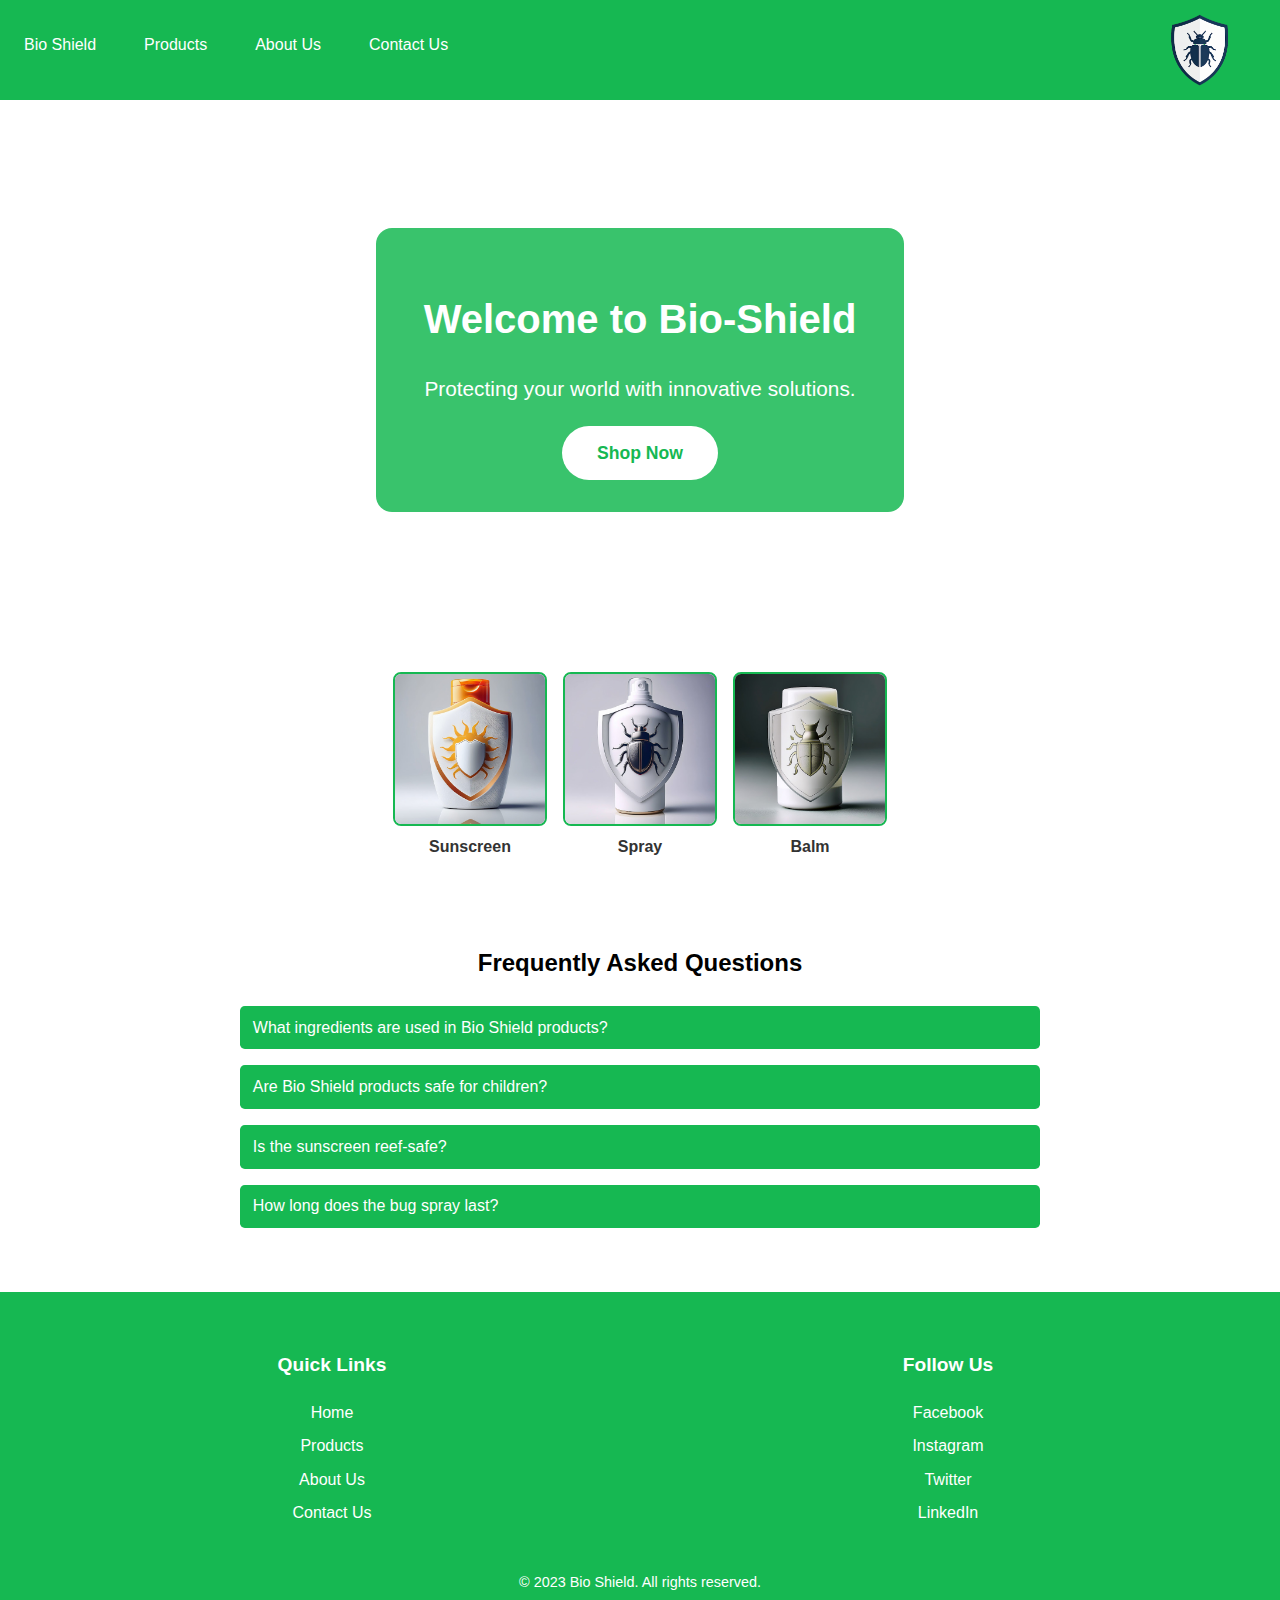
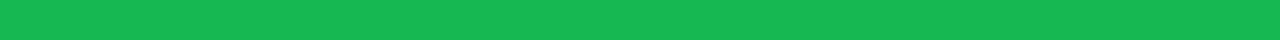
<file: Bio-Shield/index.html>
<!DOCTYPE html>
<html lang="en">
<head>
    <meta charset="UTF-8">
    <meta name="viewport" content="width=device-width, initial-scale=1.0">
    <link rel="stylesheet" href="../css/nav.css">
    <link rel="stylesheet" href="../css/index.css">
    <link rel="stylesheet" href="../css/footer.css">
    <title>Bio-Shield</title>
</head>
    <body>
        <nav class="navbar">
		    <ul>
			<li><a href="index.html">Bio Shield</a></li>
            <li><a href="products.html">Products</a></li>
			<li><a href="aboutus.html">About Us</a></li>
			<li><a href="contactus.html">Contact Us</a></li>
            <img src="../images/bioshieldlogo.png" alt="Bio Shield Logo" class="logo">
		</ul>
	</nav>


    <section class="hero">
        <div class="hero-content">
            <h1>Welcome to Bio-Shield</h1>
            <p>Protecting your world with innovative solutions.</p>
            <a href="products.html" class="hero-btn">Shop Now</a>
        </div>
    </section>

        <div class="product-showcase">
        <div class="product-item">
            <a href="products.html">
                <img src="../images/sunscreenbottle.jpg" alt="Sunscreen">
            </a>
            <p class="product-title"><strong>Sunscreen</strong></p>
        </div>
        <div class="product-item">
            <a href="products.html">
                <img src="../images/spraybottle.jpg" alt="Spray">
            </a>
            <p class="product-title"><strong>Spray</strong></p>
        </div>
        <div class="product-item">
            <a href="products.html">
                <img src="../images/balm.jpg" alt="Balm">
            </a>
        <p class="product-title"><strong>Balm</strong></p>
        </div>
    </div>
    


        <section class="faq">
        <h2>Frequently Asked Questions</h2>
        <div class="faq-item">
            <button class="faq-question">What ingredients are used in Bio Shield products?</button>
            <div class="faq-answer">
                <p>Bio Shield products are made with natural, non-toxic, and eco-friendly ingredients to ensure safety for you and the environment.</p>
            </div>
        </div>
        <div class="faq-item">
            <button class="faq-question">Are Bio Shield products safe for children?</button>
            <div class="faq-answer">
                <p>Yes, all Bio Shield products are formulated to be safe for children when used as directed.</p>
            </div>
        </div>
        <div class="faq-item">
            <button class="faq-question">Is the sunscreen reef-safe?</button>
            <div class="faq-answer">
                <p>Yes, our sunscreen is reef-safe and free from harmful chemicals like oxybenzone and octinoxate.</p>
            </div>
        </div>
        <div class="faq-item">
            <button class="faq-question">How long does the bug spray last?</button>
            <div class="faq-answer">
                <p>The bug spray provides protection for up to 6 hours. Reapply as needed for extended outdoor activities.</p>
            </div>
        </div>
    </section>
    
    <style>
        
    </style>
    
    <script>
        const faqQuestions = document.querySelectorAll('.faq-question');
        faqQuestions.forEach(question => {
            question.addEventListener('click', () => {
                const answer = question.nextElementSibling;
                const isVisible = answer.style.display === 'block';
                answer.style.display = isVisible ? 'none' : 'block';
            });
        });
    </script>
    
<footer>
    <div class="footer-container">
        <div class="footer-links">
            <h4>Quick Links</h4>
            <ul>
                <li><a href="index.html">Home</a></li>
                <li><a href="products.html">Products</a></li>
                <li><a href="aboutus.html">About Us</a></li>
                <li><a href="contactus.html">Contact Us</a></li>
            </ul>
        </div>
        <div class="footer-social">
            <h4>Follow Us</h4>
            <ul>
                <li><a href="https://www.facebook.com" target="_blank">Facebook</a></li>
                <li><a href="https://www.instagram.com" target="_blank">Instagram</a></li>
                <li><a href="https://www.twitter.com" target="_blank">Twitter</a></li>
                <li><a href="https://www.linkedin.com" target="_blank">LinkedIn</a></li>
            </ul>
        </div>
    </div>
    <div class="footer-bottom">
        <p>&copy; 2023 Bio Shield. All rights reserved.</p>
    </div>
</footer>

<style>

</style>

    </body>
</html>
</file>
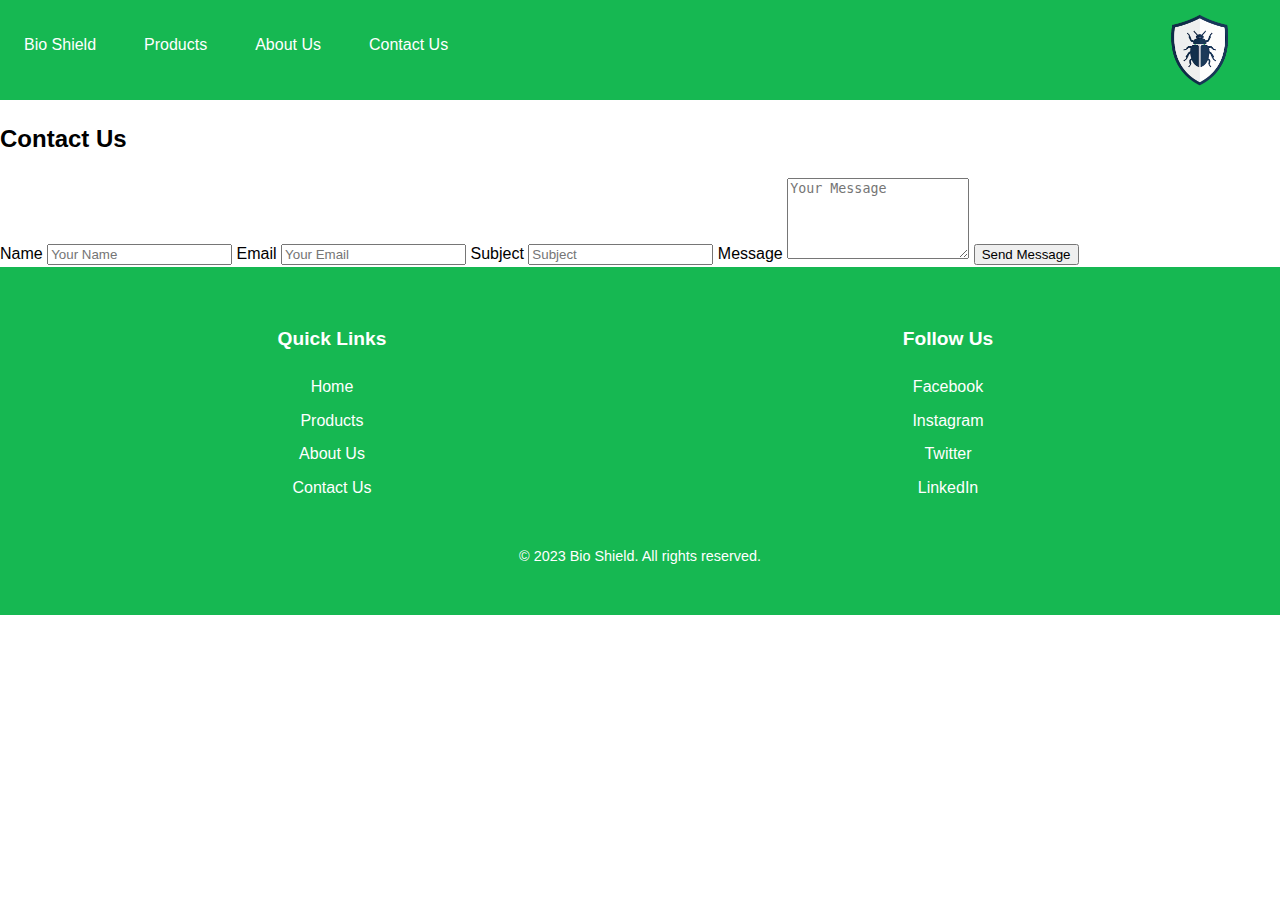
<file: Bio-Shield/contactus.html>
<!DOCTYPE html>
<html lang="en">
<head>
    <meta charset="UTF-8">
    <meta name="viewport" content="width=device-width, initial-scale=1.0">
    <link rel="stylesheet" href="../css/nav.css">
    <link rel="stylesheet" href="../css/contactus.css">
    <link rel="stylesheet" href="../css/footer.css">
    <title>Contact Us</title>
</head>
<body>
    <nav class="navbar">
        <ul>
            <li><a href="index.html">Bio Shield</a></li>
            <li><a href="products.html">Products</a></li>
            <li><a href="aboutus.html">About Us</a></li>
            <li><a href="contactus.html">Contact Us</a></li>
            <img src="../images/bioshieldlogo.png" alt="Bio Shield Logo" class="logo">
        </ul>
    </nav>
    <p>
    
        <div class="contact-form">
            <h2>Contact Us</h2>
            <form action="submit_form.php" method="POST">
                <label for="name">Name</label>
                <input type="text" id="name" name="name" placeholder="Your Name" required>
    
                <label for="email">Email</label>
                <input type="email" id="email" name="email" placeholder="Your Email" required>
    
                <label for="subject">Subject</label>
                <input type="text" id="subject" name="subject" placeholder="Subject" required>
    
                <label for="message">Message</label>
                <textarea id="message" name="message" rows="5" placeholder="Your Message" required></textarea>
    
                <button type="submit">Send Message</button>
            </form>
        </div>

        <footer>
            <div class="footer-container">
                <div class="footer-links">
                    <h4>Quick Links</h4>
                    <ul>
                        <li><a href="index.html">Home</a></li>
                        <li><a href="products.html">Products</a></li>
                        <li><a href="aboutus.html">About Us</a></li>
                        <li><a href="contactus.html">Contact Us</a></li>
                    </ul>
                </div>
                <div class="footer-social">
                    <h4>Follow Us</h4>
                    <ul>
                        <li><a href="https://www.facebook.com" target="_blank">Facebook</a></li>
                        <li><a href="https://www.instagram.com" target="_blank">Instagram</a></li>
                        <li><a href="https://www.twitter.com" target="_blank">Twitter</a></li>
                        <li><a href="https://www.linkedin.com" target="_blank">LinkedIn</a></li>
                    </ul>
                </div>
            </div>
            <div class="footer-bottom">
                <p>&copy; 2023 Bio Shield. All rights reserved.</p>
            </div>
        </footer>


</body>
</html>
</file>
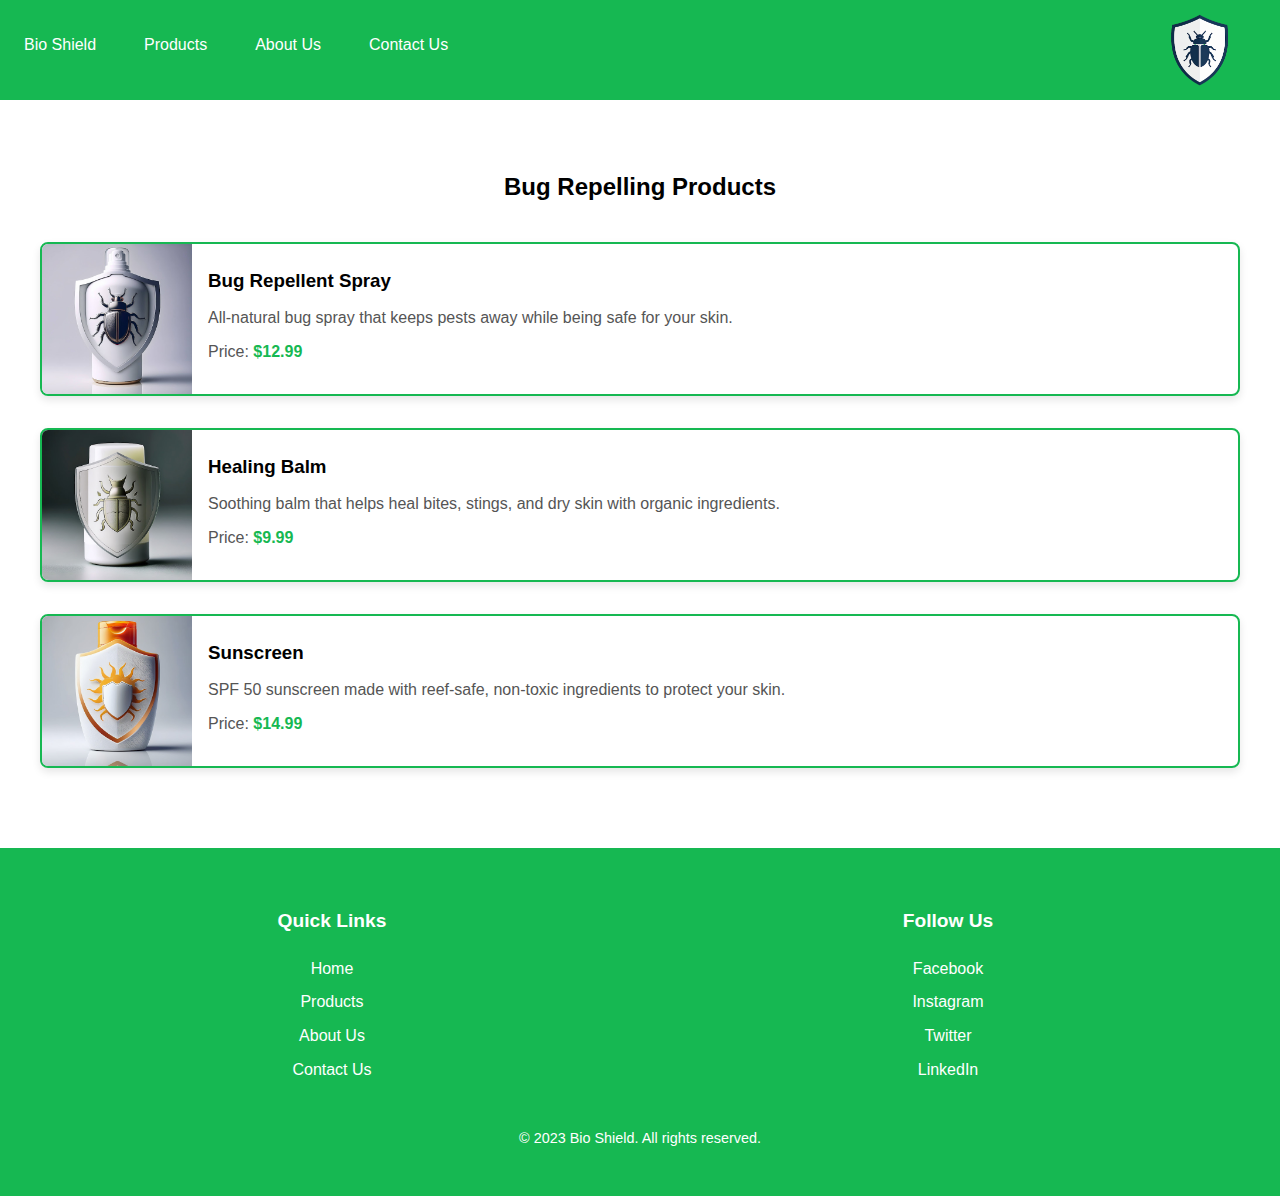
<file: Bio-Shield/products.html>
<!DOCTYPE html>
<html lang="en">
<head>
    <meta charset="UTF-8">
    <meta name="viewport" content="width=`, initial-scale=1.0">
    <title>Products</title>
    <link rel="stylesheet" href="../css/nav.css">
    <link rel="stylesheet" href="../css/products.css">
    <link rel="stylesheet" href="../css/footer.css">
</head>
<body>
    <nav class="navbar">
		<ul>
			<li><a href="index.html">Bio Shield</a></li>
            <li><a href="products.html">Products</a></li>
			<li><a href="aboutus.html">About Us</a></li>
			<li><a href="contactus.html">Contact Us</a></li>
            <img src="../images/bioshieldlogo.png" alt="Bio Shield Logo" class="logo">
		</ul>
	</nav>

<!DOCTYPE html>
<html lang="en">
<head>
    <meta charset="UTF-8">
    <meta name="viewport" content="width=device-width, initial-scale=1.0">
    <title>Bug Repelling Products</title>
</head>
<body>

    <div class="products-list">
        <h2>Bug Repelling Products</h2>
        <div class="product-item">
            <img src="../images/spraybottle.jpg" alt="Bug Repellent Spray">
            <div class="product-details">
                <h3>Bug Repellent Spray</h3>
                <p>All-natural bug spray that keeps pests away while being safe for your skin.</p>
                <p>Price: <span>$12.99</span></p>
            </div>
        </div>
        <div class="product-item">
            <img src="../images/balm.jpg" alt="Healing Balm">
            <div class="product-details">
                <h3>Healing Balm</h3>
                <p>Soothing balm that helps heal bites, stings, and dry skin with organic ingredients.</p>
                <p>Price: <span>$9.99</span></p>
            </div>
        </div>
        <div class="product-item">
            <img src="../images/sunscreenbottle.jpg" alt="Sunscreen">
            <div class="product-details">
                <h3>Sunscreen</h3>
                <p>SPF 50 sunscreen made with reef-safe, non-toxic ingredients to protect your skin.</p>
                <p>Price: <span>$14.99</span></p>
            </div>
        </div>
    </div>

    <footer>
        <div class="footer-container">
            <div class="footer-links">
                <h4>Quick Links</h4>
                <ul>
                    <li><a href="index.html">Home</a></li>
                    <li><a href="products.html">Products</a></li>
                    <li><a href="aboutus.html">About Us</a></li>
                    <li><a href="contactus.html">Contact Us</a></li>
                </ul>
            </div>
            <div class="footer-social">
                <h4>Follow Us</h4>
                <ul>
                    <li><a href="https://www.facebook.com" target="_blank">Facebook</a></li>
                    <li><a href="https://www.instagram.com" target="_blank">Instagram</a></li>
                    <li><a href="https://www.twitter.com" target="_blank">Twitter</a></li>
                    <li><a href="https://www.linkedin.com" target="_blank">LinkedIn</a></li>
                </ul>
            </div>
        </div>
        <div class="footer-bottom">
            <p>&copy; 2023 Bio Shield. All rights reserved.</p>
        </div>
    </footer>

</body>
</html>
    
</body>
</html>
</file>
<file: css/nav.css>
body {
    font-family: Arial, sans-serif;
    margin: 0;
    padding: 0;
    line-height: 1.6;
}

.navbar {
    width: 100%;
    background: #16b852;
    color: #fff;
}

.navbar ul {
    list-style: none;
    display: flex;
    margin: 0;
    padding: 0;

}

.navbar li {
    margin: 0;
    padding: 1rem 0rem;
}

.navbar a {
    display: block;
    padding: 1em 1.5em;
    color: #fff;
    text-decoration: none;
}

.navbar img {
    height: 100px; /* Adjust the height as needed */
    margin-right: 1em; /* Space between image and links */
    margin-left: auto; /* Push the image to the right */
    display: block;
}
.navbar a:hover {
    background: #26e16b;
}
</file>
<file: css/index.css>
body {
    font-family: Arial, sans-serif;
    margin: 0;
    padding: 0;
    line-height: 1.6;
}

.hero {
    width: 100%;
    min-height: 60vh;
    background: url('https://images.unsplash.com/photo-1506744038136-46273834b3fb?auto=format&fit=crop&w=1200&q=80') center/cover no-repeat;
    display: flex;
    align-items: center;
    justify-content: center;
}
.hero-content {
    background: rgba(22, 184, 82, 0.85);
    color: #fff;
    padding: 2em 3em;
    border-radius: 1em;
    text-align: center;
}
.hero-content h1 {
    font-size: 2.5em;
    margin-bottom: 0.5em;
}
.hero-content p {
    font-size: 1.3em;
    margin-bottom: 1em;
}
.hero-btn {
    display: inline-block;
    padding: 0.75em 2em;
    background: #fff;
    color: #16b852;
    font-weight: bold;
    border-radius: 2em;
    text-decoration: none;
    font-size: 1.1em;
    transition: background 0.2s, color 0.2s;
}
.hero-btn:hover {
    background: #16b852;
    color: #fff;
}

.product-showcase {
    display: flex;
    justify-content: center;
    gap: 1em;
    margin-top: 2em;
}
.product-showcase a {
    display: block;
    border: 2px solid #16b852;
    border-radius: 0.5em;
    overflow: hidden;
    transition: transform 0.2s, box-shadow 0.2s;
}
.product-showcase a:hover {
    transform: scale(1.05);
    box-shadow: 0 4px 8px rgba(0, 0, 0, 0.2);
}
.product-showcase img {
    display: block;
    width: 150px;
    height: 150px;
    object-fit: cover;
}

.faq {
    max-width: 800px;
    margin: 2em auto;
    padding: 1em;
}
.faq h2 {
    text-align: center;
    margin-bottom: 1em;
}
.faq-item {
    margin-bottom: 1em;
}
.faq-question {
    width: 100%;
    text-align: left;
    background-color: #16b852;
    color: white;
    border: none;
    padding: 0.8em;
    font-size: 1em;
    cursor: pointer;
    border-radius: 0.3em;
    transition: background-color 0.2s;
}
.faq-question:hover {
    background-color: #138a42;
}
.faq-answer {
    display: none;
    padding: 0.8em;
    background-color: #f9f9f9;
    border: 1px solid #ddd;
    border-radius: 0.3em;
    margin-top: 0.5em;
}

.product-showcase {
    display: flex;
    justify-content: center;
    gap: 1em;
    margin-top: 2em;
}
.product-item {
    text-align: center;
}
.product-title {
    margin-top: 0.5em;
    font-size: 1em;
    color: #333;
}
</file>
<file: css/footer.css>
footer {
    background-color: #16b852;
    color: white;
    padding: 2em 1em;
    text-align: center;
}
.footer-container {
    display: flex;
    flex-wrap: wrap;
    justify-content: space-around;
    gap: 2em;
    max-width: 1200px;
    margin: 0 auto;
}
.footer-links, .footer-social {
    flex: 1;
    min-width: 200px;
}
.footer-links h4, .footer-social h4 {
    margin-bottom: 1em;
    font-size: 1.2em;
}
.footer-links ul, .footer-social ul {
    list-style: none;
    padding: 0;
}
.footer-links li, .footer-social li {
    margin-bottom: 0.5em;
}
.footer-links a, .footer-social a {
    color: white;
    text-decoration: none;
    transition: color 0.2s;
}
.footer-links a:hover, .footer-social a:hover {
    color: #f4f4f4;
}
.footer-bottom {
    margin-top: 2em;
    font-size: 0.9em;
}
</file>
<file: css/contactus.css>
body {
    font-family: Arial, sans-serif;
    margin: 0;
    padding: 0;
    line-height: 1.6;
}
</file>
<file: css/products.css>
body {
    font-family: Arial, sans-serif;
    margin: 0;
    padding: 0;
    line-height: 1.6;
}
.products-list {
    max-width: 1200px;
    margin: 2em auto;
    padding: 1em;
}
.products-list h2 {
    text-align: center;
    margin-bottom: 1.5em;
}
.product-item {
    display: flex;
    align-items: center;
    margin-bottom: 2em;
    border: 2px solid #16b852;
    border-radius: 0.5em;
    overflow: hidden;
    box-shadow: 0 4px 8px rgba(0, 0, 0, 0.1);
}
.product-item img {
    width: 150px;
    height: 150px;
    object-fit: cover;
}
.product-details {
    padding: 1em;
    flex: 1;
}
.product-details h3 {
    margin: 0 0 0.5em;
}
.product-details p {
    margin: 0.5em 0;
    color: #555;
}
.product-details span {
    font-weight: bold;
    color: #16b852;
}
</file>
